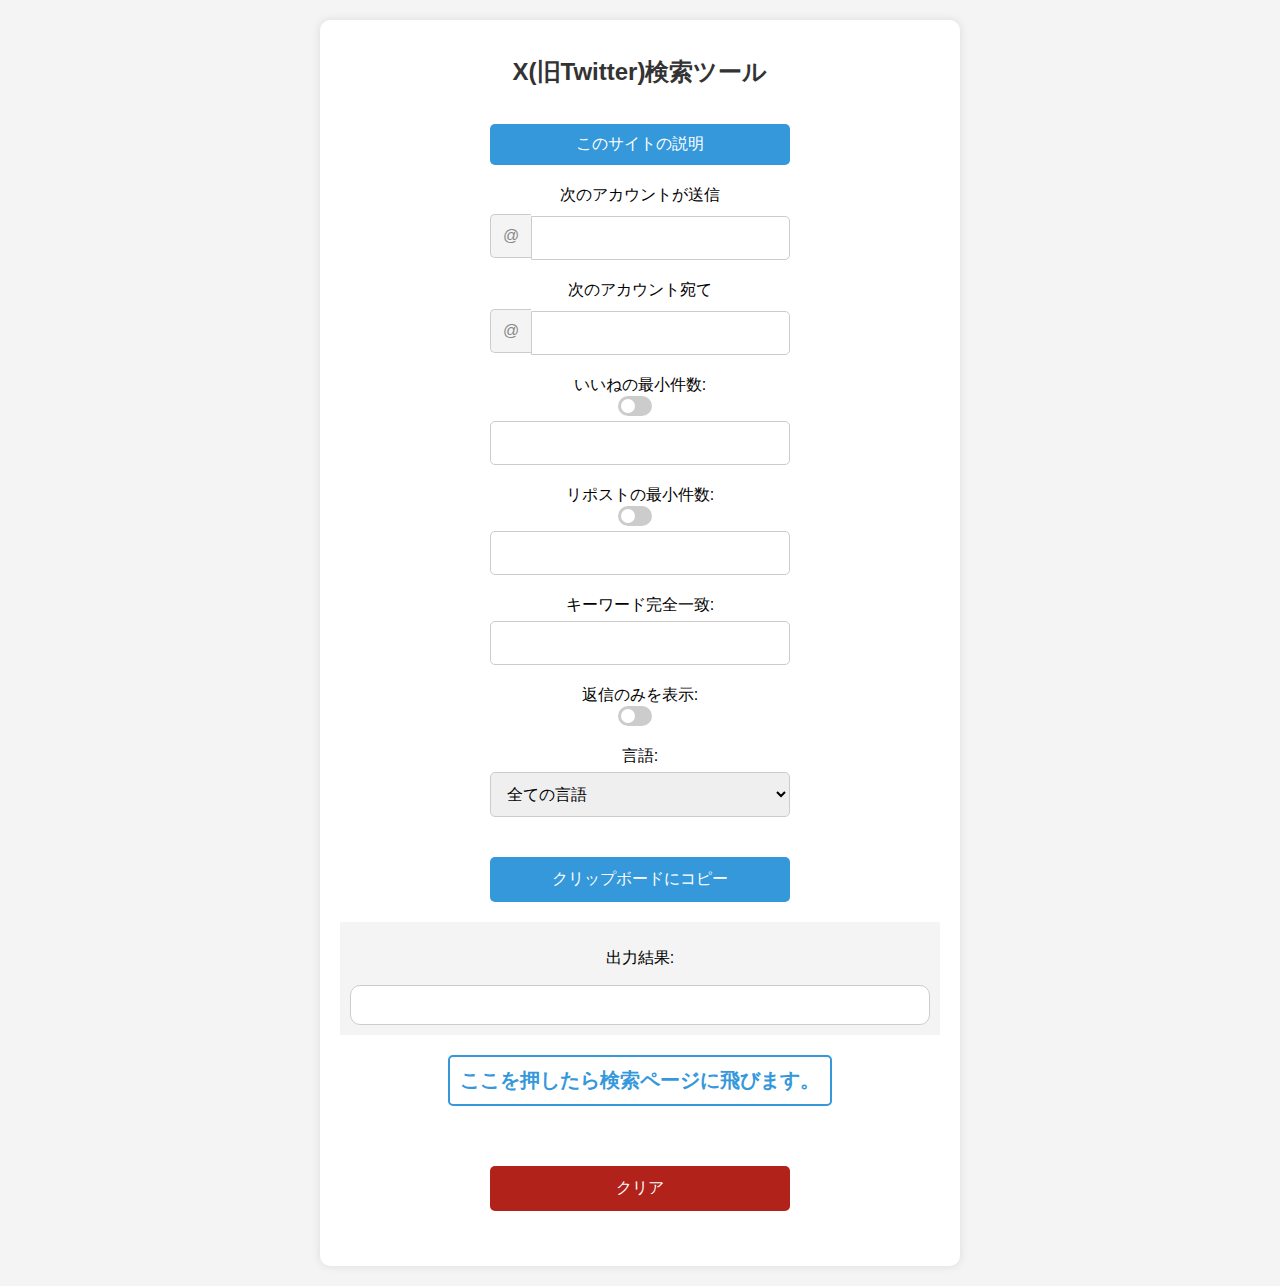
<file: index.html>
<!DOCTYPE html>
<html lang="ja">
<head>
  <meta charset="UTF-8">
  <meta name="viewport" content="width=device-width, initial-scale=1.0">
  <title>X(旧Twitter)検索ツール</title>
  <link rel="stylesheet" href="styles.css">
  <meta name="google-site-verification" content="RqVqePXGO54AJI0uQnX9Bg3YrAdXsVMDjCmy8t38L-c" />
</head>
<body>

<div class="container">
  <h1>X(旧Twitter)検索ツール</h1>

  <!-- サイトの説明ボタン -->
  <button class="description-toggle" onclick="toggleDescription()">このサイトの説明</button>
  <div class="description-content" id="descriptionContent">
    <ul>
      <li>次のアカウントが送信:検索対象となるユーザー名を入力してください。</li>
      <li>次のアカウント宛て:特定のアカウント宛のポストを検索します。</li>
      <li>いいねの最小件数:入力したいいね数以上のポストを検索します。</li>
      <li>リポストの最小件数:入力したリポスト数以上のポストを検索します。</li>
      <li>キーワードの完全一致:指定したキーワードが含まれるポストを検索します。</li>
      <li>返信のみを表示:返信ポストのみを表示します。</li>
      <li>言語:特定の言語でのポストを検索します。</li>
      <li>アカウント名を検索するときはアットマークは入力しないでください。</li>
      <li>いいねとリポストの最小件数を使うときはボタンをクリックし、青にしてください。</li>
    </ul>
  </div>

  <!-- 次のアカウントが送信 -->
  <div class="input-container">
    <label for="usernameInput">次のアカウントが送信</label>
    <div class="input-wrapper">
      <span class="input-prefix">@</span>
      <input type="text" id="usernameInput" oninput="updateResult()" maxlength="15">
    </div>
  </div>

  <!-- 次のアカウント宛て -->
  <div class="input-container">
    <label for="tousernameInput">次のアカウント宛て</label>
    <div class="input-wrapper">
      <span class="input-prefix">@</span>
      <input type="text" id="tousernameInput" oninput="updateResult()" maxlength="15">
    </div>
  </div>

  <!-- いいねの最小件数 -->
  <div class="input-container">
    <label for="numberInput1">いいねの最小件数:</label>
    <label class="switch">
      <input type="checkbox" id="likeCheckbox" onclick="updateResult()">
      <span class="slider round"></span>
    </label>
    <input type="number" id="numberInput1" oninput="updateResult()">
  </div>

  <!-- リポストの最小件数 -->
  <div class="input-container">
    <label for="numberInput2">リポストの最小件数:</label>
    <label class="switch">
      <input type="checkbox" id="rtCheckbox" onclick="updateResult()">
      <span class="slider round"></span>
    </label>
    <input type="number" id="numberInput2" oninput="updateResult()">
  </div>

  <!-- キーワード完全一致 -->
  <div class="input-container">
    <label for="exactMatchInput">キーワード完全一致:</label>
    <input type="text" id="exactMatchInput" oninput="updateResult()">
  </div>

  <!-- 返信のみを表示 -->
  <div class="input-container">
    <label for="repliesCheckbox">返信のみを表示:</label>
    <label class="switch">
      <input type="checkbox" id="repliesCheckbox" onclick="updateResult()">
      <span class="slider round"></span>
    </label>
  </div>

  <!-- 言語 -->
  <div class="input-container">
    <label for="languageSelect">言語:</label>
    <select id="languageSelect" onchange="updateResult()">
      <option value="">全ての言語</option>
      <option value="ja">日本語</option>
      <option value="en">英語</option>
      <option value="zh">中国語</option>
      <option value="ko">韓国語</option>
      <option value="fr">フランス語</option>
      <option value="ru">ロシア語</option>
      <option value="pt">ポルトガル語</option>      
      <option value="ar">アラビア語</option>
      <option value="es">スペイン語</option>    
      <option value="th">タイ語</option>
      <option value="vi">ベトナム語</option>
    </select>
  </div>

  <!-- コピーボタン -->
  <div class="copy-button-wrapper">
    <button onclick="copyToClipboard()">クリップボードにコピー</button>
  </div>

  <!-- 結果を表示するコンテナ -->
  <div class="result-container-wrapper">
    <p>出力結果:</p>
    <div class="result-container">
      <p id="resultText"></p>
    </div>
  </div>

  <!-- リンク -->
  <p class="explore-link" onclick="openExplorePage()">ここを押したら検索ページに飛びます。</p>

  <!-- 結果をクリアするボタン -->
  <div class="clear-button-wrapper">
    <button onclick="clearResult()">クリア</button>
  </div>

</div>

<script src="script.js"></script>

</body>
</html>
</file>
<file: styles.css>
body {
  font-family: Arial, sans-serif;
  text-align: center;
  background-color: #f4f4f4;
  margin: 0;
  font-size: 16px;
}

.container {
  background-color: #fff;
  padding: 20px;
  border-radius: 10px;
  box-shadow: 0 0 10px rgba(0, 0, 0, 0.1);
  max-width: 600px;
  margin: 20px auto;
  text-align: center;
}

h1 {
  color: #333;
  font-size: 24px;
}

/* サイトの説明ボタンのスタイル */
.description-toggle {
  background-color: #3498db;
  color: #fff;
  padding: 10px 20px;
  border: none;
  border-radius: 5px;
  cursor: pointer;
  margin-top: 20px;
  font-size: 16px;
}

/* 説明コンテンツのスタイル */
.description-content {
  max-height: none; /* 高さを固定しない */
  height: auto; /* 内容に応じて高さを自動調整 */
  overflow: hidden; /* 内容がはみ出るのを防ぐ */
  transition: padding 0.3s ease; 
  background-color: #f4f4f4;
  border: 1px solid #ccc;
  padding: 0 20px;
  border-radius: 5px;
  margin-top: 10px;
  text-align: left;
  display: none; /* 初期状態で非表示 */
}

.description-content ul li {
  font-size: block; /* テキストサイズを小さくする */
}


/* 説明コンテンツが表示された際のスタイル */
.description-content.open {
  display: block; /* 説明が表示されるときにコンテナを表示 */
}
/* 説明コンテンツ内のリストアイテム */

.description-content ul {
  padding: 10px 0;
  list-style-type: disc;
  padding-left: 20px;
}

.description-content ul li {
  font-size: 14px;
}

.input-container {
  margin: 20px 0;
  display: flex;
  flex-direction: column; /* 垂直方向に並べる */
  align-items: center; /* 中央揃え */
}

.input-wrapper {
  display: flex;
  align-items: center;
  width: 100%;
  max-width: 300px; /* 入力フィールドの最大幅を設定 */
  margin-top: 5px; /* 入力フィールドとラベルの間隔 */
}

.input-prefix {
  background-color: #f4f4f4;
  padding: 12px;
  border: 1px solid #ccc;
  border-right: none;
  border-radius: 5px 0 0 5px;
  color: #888;
  font-size: 16px;
}

.input-wrapper input {
  flex: 1;
  padding: 12px;
  box-sizing: border-box;
  border: 1px solid #ccc;
  border-radius: 0 5px 5px 0;
  font-size: 16px;
}

.switch {
  position: relative;
  display: inline-block;
  width: 34px;
  height: 20px;
  margin-right: 10px;
}

.switch input {
  opacity: 0;
  width: 0;
  height: 0;
}

.slider {
  position: absolute;
  cursor: pointer;
  top: 0;
  left: 0;
  right: 0;
  bottom: 0;
  background-color: #ccc;
  transition: 0.4s;
  border-radius: 20px;
}

.slider:before {
  position: absolute;
  content: "";
  height: 14px;
  width: 14px;
  left: 3px;
  bottom: 3px;
  background-color: white;
  transition: 0.4s;
  border-radius: 50%;
}

input:checked + .slider {
  background-color: #2196F3;
}

input:checked + .slider:before {
  transform: translateX(14px);
}

/* 既存のCSS */
body {
  font-family: Arial, sans-serif;
  text-align: center;
  background-color: #f4f4f4;
  margin: 0;
  font-size: 16px;
}

.container {
  background-color: #fff;
  padding: 20px;
  border-radius: 10px;
  box-shadow: 0 0 10px rgba(0, 0, 0, 0.1);
  max-width: 600px;
  margin: 20px auto;
  text-align: center;
}

h1 {
  color: #333;
  font-size: 24px;
}

.input-container {
  margin: 20px 0;
  display: flex;
  flex-direction: column; /* 垂直方向に並べる */
  align-items: center; /* 中央揃え */
}

.input-wrapper {
  display: flex;
  align-items: center;
  width: 100%;
  max-width: 300px;
  margin-top: 5px; /* 入力フィールドとラベルの間隔 */
}

.input-prefix {
  background-color: #f4f4f4;
  padding: 12px;
  border: 1px solid #ccc;
  border-right: none;
  border-radius: 5px 0 0 5px;
  color: #888;
  font-size: 16px;
}

.input-wrapper input {
  flex: 1;
  padding: 12px;
  box-sizing: border-box;
  border: 1px solid #ccc;
  border-radius: 0 5px 5px 0;
  font-size: 16px;
}

.label-text {
  flex: 0 0 200px;
  text-align: right;
  margin-right: 20px;
}

input,
select,
button {
  width: 100%;
  max-width: 300px;
  padding: 12px;
  box-sizing: border-box;
  border: 1px solid #ccc;
  border-radius: 5px;
  font-size: 16px;
  margin-top: 5px;
}

button {
  cursor: pointer;
  background-color: #3498db;
  color: #fff;
  border: none;
  border-radius: 5px;
  padding: 12px 20px;
  margin-top: 20px;
}

.result-container-wrapper {
  border: none;
  padding: 10px;
  background-color: #f4f4f4;
  margin-top: 20px;
}

.result-container {
  border: 1px solid #ccc;
  padding: 10px;
  background-color: #fff;
  border-radius: 10px;
}

#resultText {
  color: #333;
  font-size: 18px;
}

.explore-link {
  color: #3498db;
  cursor: pointer;
  font-size: 20px;
  font-weight: bold;
  border: 2px solid #3498db;
  padding: 10px;
  display: inline-block;
  border-radius: 5px;
  margin-top: 20px;
}

.clear-button-wrapper {
  margin-top: 20px;
  margin-bottom: 35px;
}

.clear-button-wrapper button {
  background-color: #B1221A;
  color: #fff;
}

.clear-button-wrapper button:hover {
  background-color: #AF011C;
}
</file>
